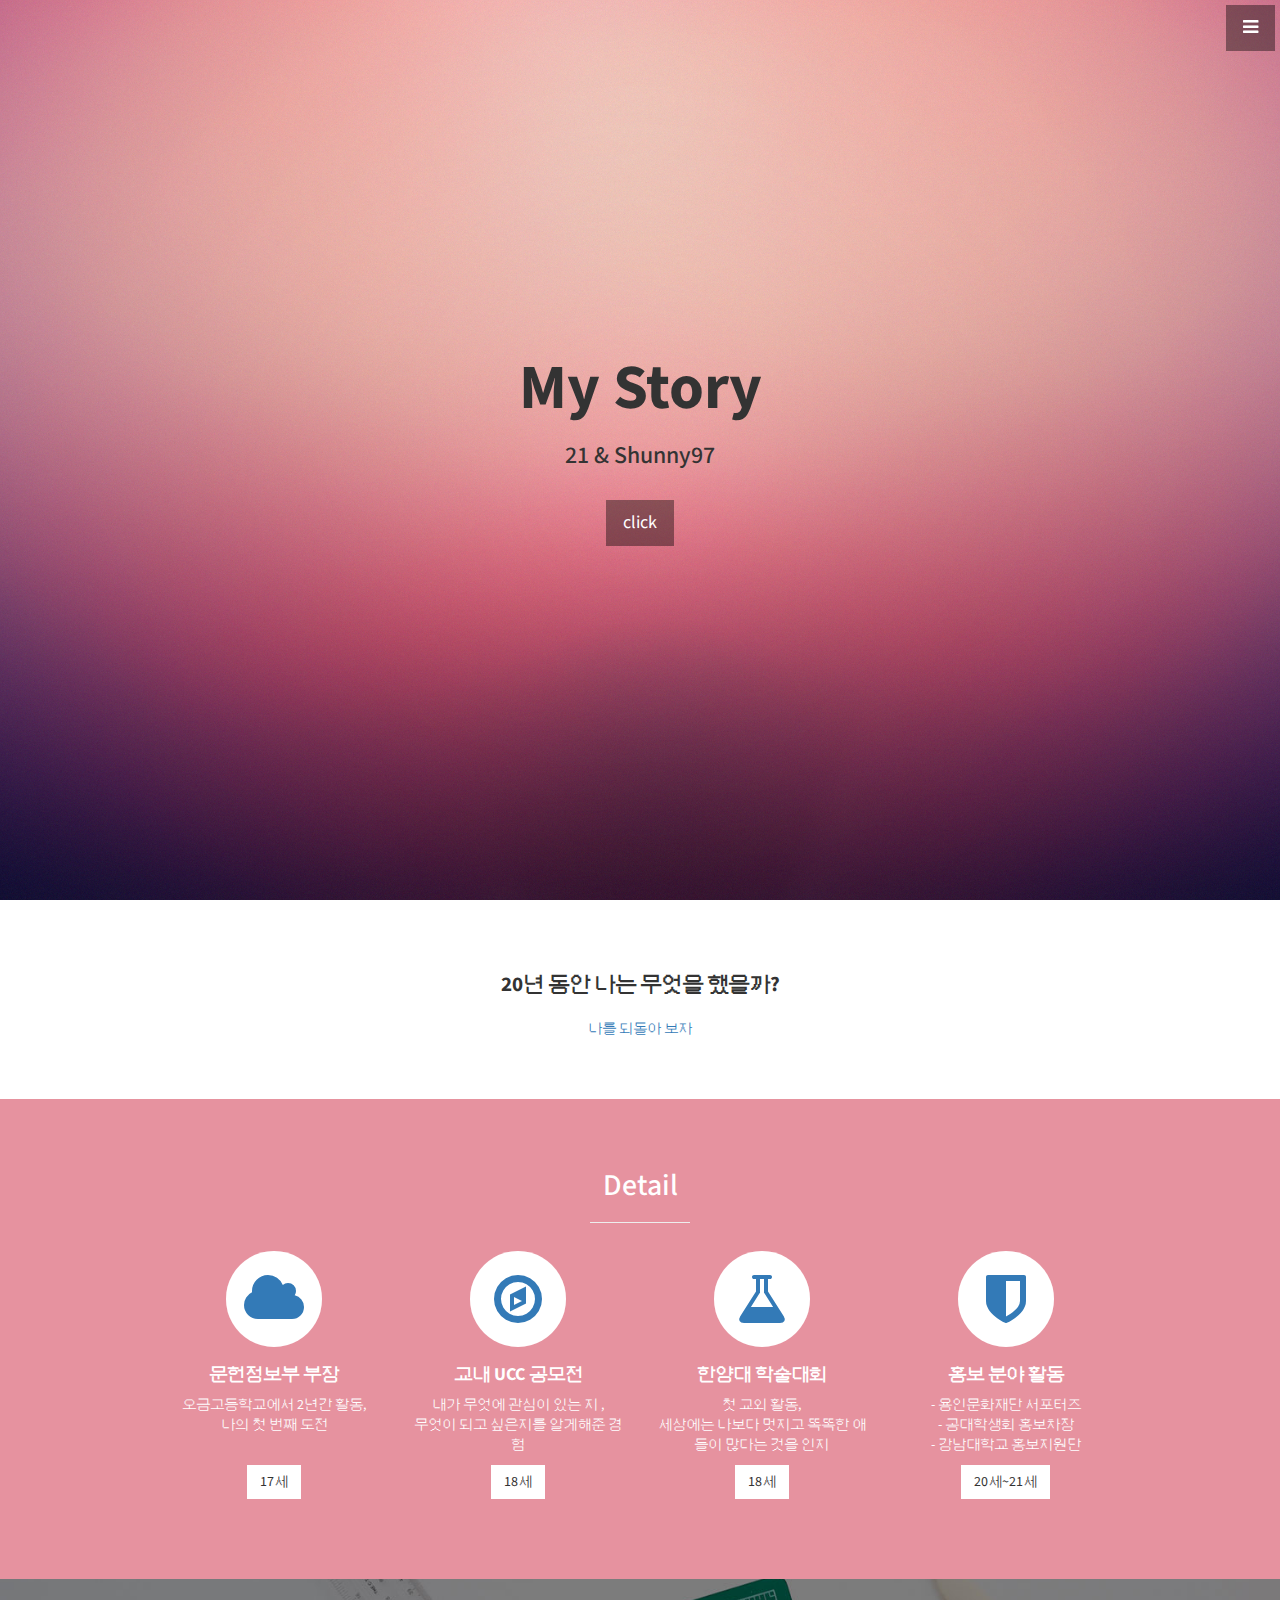
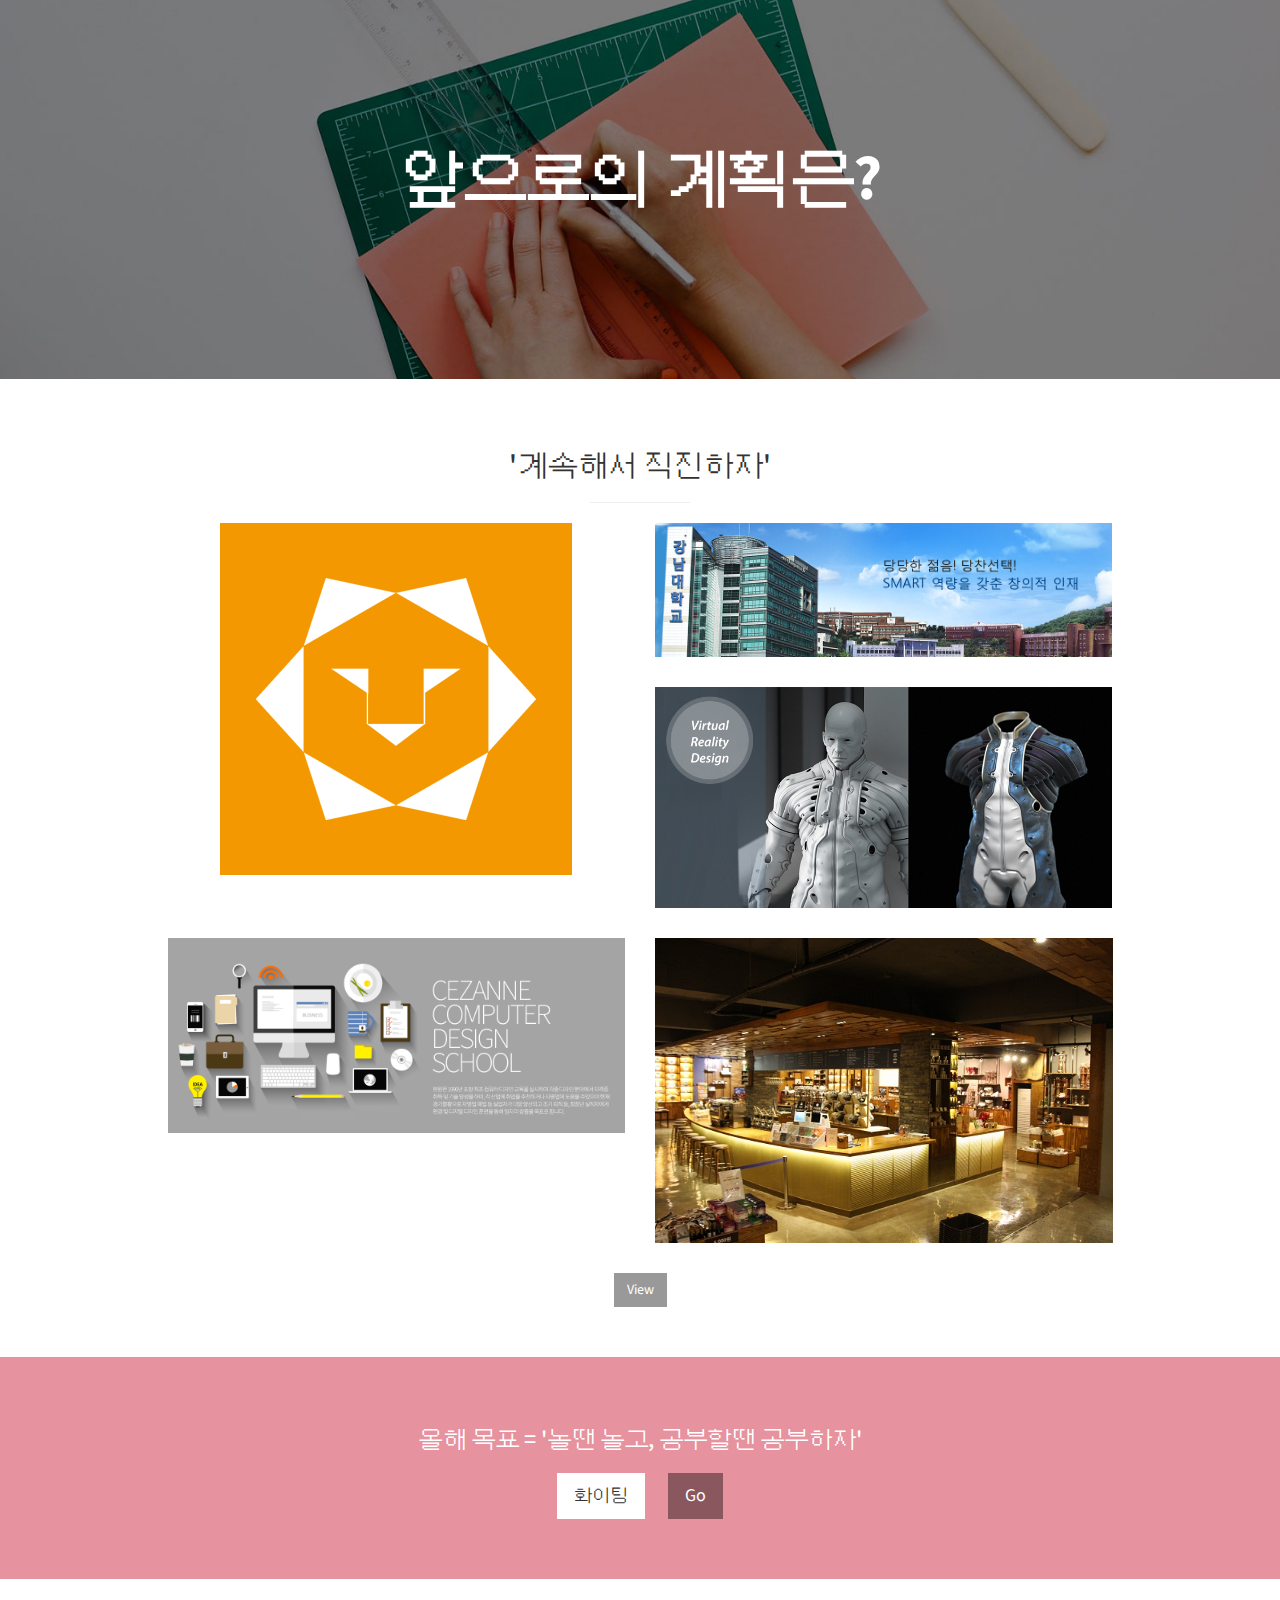
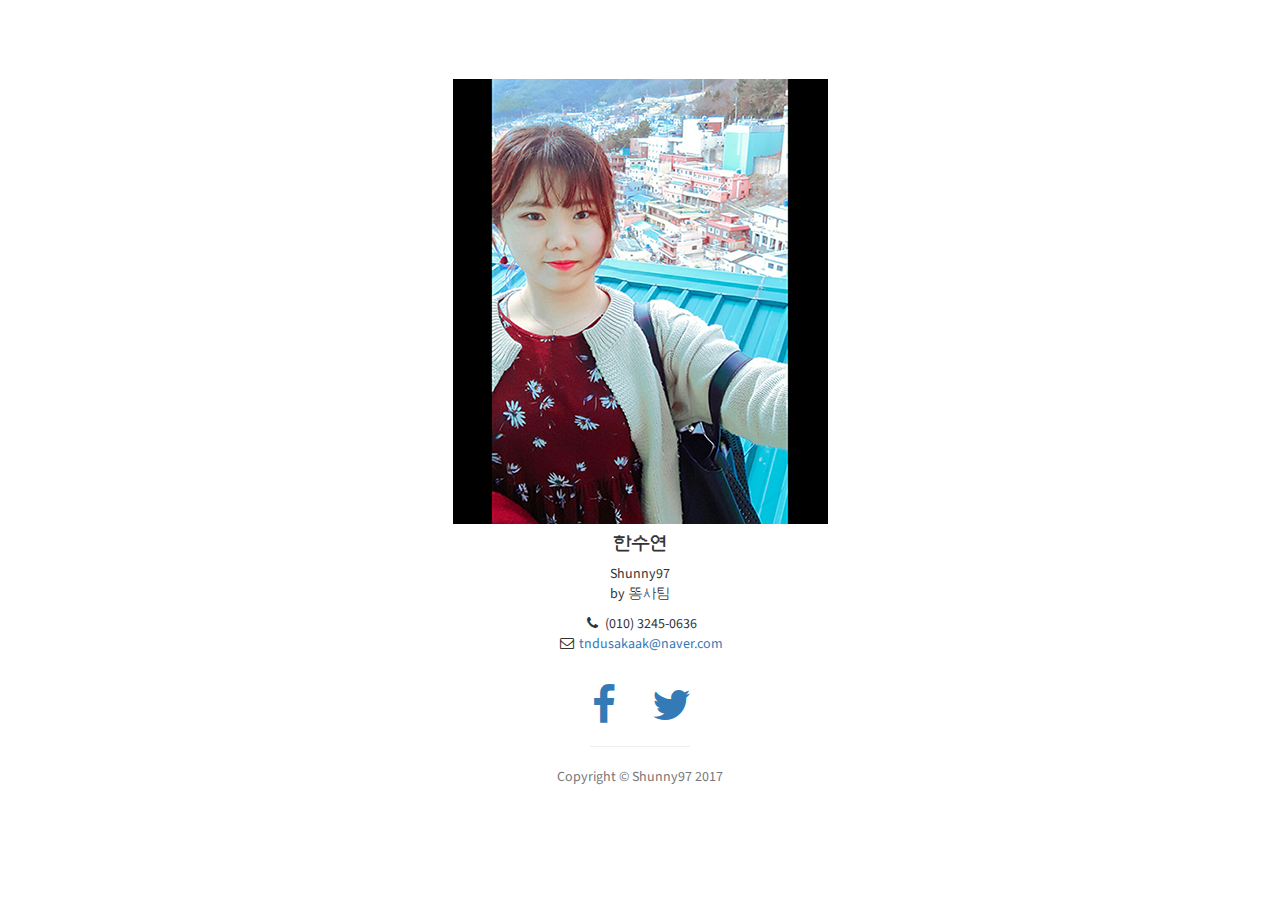
<file: index.html>
<!DOCTYPE html>
<html lang="kn">

<head>

    <meta charset="utf-8">
    <meta http-equiv="X-UA-Compatible" content="IE=edge">
    <meta name="viewport" content="width=device-width, initial-scale=1">
    <meta name="description" content="">
    <meta name="author" content="">

    <title>Stylish Portfolio - Start Bootstrap Theme</title>

    <!-- Bootstrap Core CSS -->
    <link href="css/bootstrap.min.css" rel="stylesheet">

    <!-- Custom CSS -->
    <link href="css/stylish-portfolio.css" rel="stylesheet">

    <!-- Custom Fonts -->
    <link href="font-awesome/css/font-awesome.min.css" rel="stylesheet" type="text/css">
    <link href="https://fonts.googleapis.com/css?family=Source+Sans+Pro:300,400,700,300italic,400italic,700italic" rel="stylesheet" type="text/css">

    <!-- HTML5 Shim and Respond.js IE8 support of HTML5 elements and media queries -->
    <!-- WARNING: Respond.js doesn't work if you view the page via file:// -->
    <!--[if lt IE 9]>
        <script src="https://oss.maxcdn.com/libs/html5shiv/3.7.0/html5shiv.js"></script>
        <script src="https://oss.maxcdn.com/libs/respond.js/1.4.2/respond.min.js"></script>
    <![endif]-->

</head>

<body>

    <!-- Navigation -->
    <a id="menu-toggle" href="#" class="btn btn-dark btn-lg toggle"><i class="fa fa-bars"></i></a>
    <nav id="sidebar-wrapper">
        <ul class="sidebar-nav">
            <a id="menu-close" href="#" class="btn btn-light btn-lg pull-right toggle"><i class="fa fa-times"></i></a>
            <li class="sidebar-brand">
                <a href="#top" onclick=$("#menu-close").click();>Start My Story</a>
            </li>
            <li>
                <a href="#top" onclick=$("#menu-close").click();>Home</a>
            </li>
            <li>
                <a href="#about" onclick=$("#menu-close").click();>About</a>
            </li>
            <li>
                <a href="#services" onclick=$("#menu-close").click();>Detail</a>
            </li>
            <li>
                <a href="#portfolio" onclick=$("#menu-close").click();>Plan</a>
            </li>
            <li>
                <a href="#contact" onclick=$("#menu-close").click();>Contact</a>
            </li>
        </ul>
    </nav>

    <!-- Header -->
    <header id="top" class="header">
        <div class="text-vertical-center">
            <h1> My Story </h1>
            <h3> 21 &amp; Shunny97 </h3>
            <br>
            <a href="#about" class="btn btn-dark btn-lg">click</a>
        </div>
    </header>

    <!-- About -->
    <section id="about" class="about">
        <div class="container">
            <div class="row">
                <div class="col-lg-12 text-center">
                    <h2></h2>
                    <p class="lead"> <strong>20년 동안 나는 무엇을 했을까?</strong></p> <a target="_blank">나를 되돌아 보자</a></p>
                </div>
            </div>
            <!-- /.row -->
        </div>
        <!-- /.container -->
    </section>

    <!-- Services -->
    <!-- The circle icons use Font Awesome's stacked icon classes. For more information, visit http://fontawesome.io/examples/ -->
    <section id="services" class="services bg-primary">
        <div class="container">
            <div class="row text-center">
                <div class="col-lg-10 col-lg-offset-1">
                    <h2> Detail </h2>
                    <hr class="small">
                    <div class="row">
                        <div class="col-md-3 col-sm-6">
                            <div class="service-item">
                                <span class="fa-stack fa-4x">
                                <i class="fa fa-circle fa-stack-2x"></i>
                                <i class="fa fa-cloud fa-stack-1x text-primary"></i>
                            </span>
                                <h4>
                                    <strong>문헌정보부 부장</strong>
                                </h4>
                                <P>오금고등학교에서 2년간 활동, <br> 나의 첫 번째 도전 </br><br></p>
                                <a href="#" class="btn btn-light">17세</a>
                            </div>
                        </div>
                        <div class="col-md-3 col-sm-6">
                            <div class="service-item">
                                <span class="fa-stack fa-4x">
                                <i class="fa fa-circle fa-stack-2x"></i>
                                <i class="fa fa-compass fa-stack-1x text-primary"></i>
                            </span>
                                <h4>
                                    <strong>교내 UCC 공모전</strong>
                                </h4>
                                <p>내가 무엇에 관심이 있는 지 ,<br> 무엇이 되고 싶은지를 알게해준 경험</br></p>
                                <a href="#" class="btn btn-light">18세</a>
                            </div>
                        </div>
                        <div class="col-md-3 col-sm-6">
                            <div class="service-item">
                                <span class="fa-stack fa-4x">
                                <i class="fa fa-circle fa-stack-2x"></i>
                                <i class="fa fa-flask fa-stack-1x text-primary"></i>
                            </span>
                                <h4>
                                    <strong>한양대 학술대회</strong>
                                </h4>
                                <p>첫 교외 활동, <br>세상에는 나보다 멋지고 똑똑한 애들이 많다는 것을 인지</br></p>
                                <a href="#" class="btn btn-light">18세</a>
                            </div>
                        </div>
                        <div class="col-md-3 col-sm-6">
                            <div class="service-item">
                                <span class="fa-stack fa-4x">
                                <i class="fa fa-circle fa-stack-2x"></i>
                                <i class="fa fa-shield fa-stack-1x text-primary"></i>
                            </span>
                                <h4>
                                    <strong>홍보 분야 활동</strong>
                                </h4>
                                <p>- 용인문화재단 서포터즈<br>- 공대학생회 홍보차장</br>- 강남대학교 홍보지원단</br></p>
                                <a href="#" class="btn btn-light">20세~21세</a>
                            </div>
                        </div>
                    </div>
                    <!-- /.row (nested) -->
                </div>
                <!-- /.col-lg-10 -->
            </div>
            <!-- /.row -->
        </div>
        <!-- /.container -->
    </section>

    <!-- Callout -->
    <aside class="callout">
        <div class="text-vertical-center">
            <h1> 앞으로의 계획은? </h1>
        </div>
    </aside>

    <!-- Portfolio -->
    <section id="portfolio" class="portfolio">
        <div class="container">
            <div class="row">
                <div class="col-lg-10 col-lg-offset-1 text-center">
                    <h2>'계속해서 직진하자'</h2>
                    <hr class="small">
                    <div class="row">
                        <div class="col-md-6">
                            <div class="portfolio-item">
                                <a href="#">
                                    <img class="img-portfolio img-responsive" src="img/portfolio-1.jpg">
                                </a>
                            </div>
                        </div>
                        <div class="col-md-6">
                            <div class="portfolio-item">
                                <a href="#">
                                    <img class="img-portfolio img-responsive" src="img/portfolio-2.jpg">
                                </a>
                            </div>
                        </div>
                        <div class="col-md-6">
                            <div class="portfolio-item">
                                <a href="#">
                                    <img class="img-portfolio img-responsive" src="img/portfolio-3.jpg">
                                </a>
                            </div>
                        </div>
                        <div class="col-md-6">
                            <div class="portfolio-item">
                                <a href="#">
                                    <img class="img-portfolio img-responsive" src="img/portfolio-4.png">
                                </a>
                            </div>
                        </div>
                         <div class="col-md-6">
                            <div class="portfolio-item">
                                <a href="#">
                                    <img class="img-portfolio img-responsive" src="img/portfolio-6.jpg">
                                </a>
                            </div>
                        </div>
                        
                    <!-- /.row (nested) -->
                    <a href="http://terms.naver.com/entry.nhn?docId=2270518&cid=51173&categoryId=51173" class="btn btn-dark">View</a>
                </div>
                <!-- /.col-lg-10 -->
            </div>
            <!-- /.row -->
        </div>
        <!-- /.container -->
    </section>

    <!-- Call to Action -->
    <aside class="call-to-action bg-primary">
        <div class="container">
            <div class="row">
                <div class="col-lg-12 text-center">
                    <h3>올해 목표 = '놀땐 놀고, 공부할땐 공부하자'</h3>
                    <a href="#" class="btn btn-lg btn-light">화이팅</a>
                    <a href="#" class="btn btn-lg btn-dark">Go</a>
                </div>
            </div>
        </div>
    </aside>


    <!-- Footer -->
    <footer>
        <div class="container">
             <a href="#">
                <img class="img-portfolio img-responsive" src="img/portfolio-5.jpg">
            </a>
            <div class="row">
                <div class="col-lg-10 col-lg-offset-1 text-center">
                    <h4><strong>한수연</strong>
                    </h4>
                    <p>Shunny97
                        <br>by 똥사팀</p>
                    <ul class="list-unstyled">
                        <li><i class="fa fa-phone fa-fw"></i> (010) 3245-0636</li>
                        <li><i class="fa fa-envelope-o fa-fw"></i> <a href="mailto:name@example.com">tndusakaak@naver.com</a>
                        </li>
                    </ul>
                    <br>
                    <ul class="list-inline">
                        <li>
                            <a href="#"><i class="fa fa-facebook fa-fw fa-3x"></i></a>
                        </li>
                        <li>
                            <a href="#"><i class="fa fa-twitter fa-fw fa-3x"></i></a>
                        </li>
                    </ul>
                    <hr class="small">
                    <p class="text-muted">Copyright &copy; Shunny97 2017</p>
                </div>
            </div>
        </div>
        <a id="to-top" href="#top" class="btn btn-dark btn-lg"><i class="fa fa-chevron-up fa-fw fa-1x"></i></a>
    </footer>

    <!-- jQuery -->
    <script src="js/jquery.js"></script>

    <!-- Bootstrap Core JavaScript -->
    <script src="js/bootstrap.min.js"></script>

    <!-- Custom Theme JavaScript -->
    <script>
    // Closes the sidebar menu
    $("#menu-close").click(function(e) {
        e.preventDefault();
        $("#sidebar-wrapper").toggleClass("active");
    });
    // Opens the sidebar menu
    $("#menu-toggle").click(function(e) {
        e.preventDefault();
        $("#sidebar-wrapper").toggleClass("active");
    });
    // Scrolls to the selected menu item on the page
    $(function() {
        $('a[href*=#]:not([href=#],[data-toggle],[data-target],[data-slide])').click(function() {
            if (location.pathname.replace(/^\//, '') == this.pathname.replace(/^\//, '') || location.hostname == this.hostname) {
                var target = $(this.hash);
                target = target.length ? target : $('[name=' + this.hash.slice(1) + ']');
                if (target.length) {
                    $('html,body').animate({
                        scrollTop: target.offset().top
                    }, 1000);
                    return false;
                }
            }
        });
    });
    //#to-top button appears after scrolling
    var fixed = false;
    $(document).scroll(function() {
        if ($(this).scrollTop() > 250) {
            if (!fixed) {
                fixed = true;
                // $('#to-top').css({position:'fixed', display:'block'});
                $('#to-top').show("slow", function() {
                    $('#to-top').css({
                        position: 'fixed',
                        display: 'block'
                    });
                });
            }
        } else {
            if (fixed) {
                fixed = false;
                $('#to-top').hide("slow", function() {
                    $('#to-top').css({
                        display: 'none'
                    });
                });
            }
        }
    });
    // Disable Google Maps scrolling
    // See http://stackoverflow.com/a/25904582/1607849
    // Disable scroll zooming and bind back the click event
    var onMapMouseleaveHandler = function(event) {
        var that = $(this);
        that.on('click', onMapClickHandler);
        that.off('mouseleave', onMapMouseleaveHandler);
        that.find('iframe').css("pointer-events", "none");
    }
    var onMapClickHandler = function(event) {
            var that = $(this);
            // Disable the click handler until the user leaves the map area
            that.off('click', onMapClickHandler);
            // Enable scrolling zoom
            that.find('iframe').css("pointer-events", "auto");
            // Handle the mouse leave event
            that.on('mouseleave', onMapMouseleaveHandler);
        }
        // Enable map zooming with mouse scroll when the user clicks the map
    $('.map').on('click', onMapClickHandler);
    </script>

</body>

</html>
</file>
<file: css/stylish-portfolio.css>
/*!
 * Start Bootstrap - Stylish Portfolio (http://startbootstrap.com/)
 * Copyright 2013-2016 Start Bootstrap
 * Licensed under MIT (https://github.com/BlackrockDigital/startbootstrap/blob/gh-pages/LICENSE)
 */

/* Global Styles */

html,
body {
    width: 100%;
    height: 100%;
}

body {
    font-family: "Source Sans Pro","Helvetica Neue",Helvetica,Arial,sans-serif;
}

.text-vertical-center {
    display: table-cell;
    text-align: center;
    vertical-align: middle;
}

.text-vertical-center h1 {
    margin: 0;
    padding: 0;
    font-size: 4.5em;
    font-weight: 700;
}

/* Custom Button Styles */

.btn-dark {
    border-radius: 0;
    color: #fff;
    background-color: rgba(0,0,0,0.4);
}

.btn-dark:hover,
.btn-dark:focus,
.btn-dark:active {
    color: #fff;
    background-color: rgba(0,0,0,0.7);
}

.btn-light {
    border-radius: 0;
    color: #333;
    background-color: rgb(255,255,255);
}

.btn-light:hover,
.btn-light:focus,
.btn-light:active {
    color: #333;
    background-color: rgba(255,255,255,0.8);
}

/* Custom Horizontal Rule */

hr.small {
    max-width: 100px;
}

/* Side Menu */

#sidebar-wrapper {
    z-index: 1000;
    position: fixed;
    right: 0;
    width: 250px;
    height: 100%;
    transform: translateX(250px);
    overflow-y: auto;
    background: #222;
    -webkit-transition: all 0.4s ease 0s;
    -moz-transition: all 0.4s ease 0s;
    -ms-transition: all 0.4s ease 0s;
    -o-transition: all 0.4s ease 0s;
    transition: all 0.4s ease 0s;
}

.sidebar-nav {
    position: absolute;
    top: 0;
    width: 250px;
    margin: 0;
    padding: 0;
    list-style: none;
}

.sidebar-nav li {
    text-indent: 20px;
    line-height: 40px;
}

.sidebar-nav li a {
    display: block;
    text-decoration: none;
    color: #999;
}

.sidebar-nav li a:hover {
    text-decoration: none;
    color: #fff;
    background: rgba(255,255,255,0.2);
}

.sidebar-nav li a:active,
.sidebar-nav li a:focus {
    text-decoration: none;
}

.sidebar-nav > .sidebar-brand {
    height: 55px;
    font-size: 18px;
    line-height: 55px;
}

.sidebar-nav > .sidebar-brand a {
    color: #999;
}

.sidebar-nav > .sidebar-brand a:hover {
    color: #fff;
    background: none;
}

#menu-toggle {
    z-index: 1;
    position: fixed;
    top: 0;
    right: 0;
}

#sidebar-wrapper.active {
    right: 250px;
    width: 250px;
    -webkit-transition: all 0.4s ease 0s;
    -moz-transition: all 0.4s ease 0s;
    -ms-transition: all 0.4s ease 0s;
    -o-transition: all 0.4s ease 0s;
    transition: all 0.4s ease 0s;
}

.toggle {
    margin: 5px 5px 0 0;
}

/* Header */

.header {
    display: table;
    position: relative;
    width: 100%;
    height: 100%;
    background: url(../img/my.jpg) no-repeat center center scroll;
    -webkit-background-size: cover;
    -moz-background-size: cover;
    background-size: cover;
    -o-background-size: cover;
}

/* About */

.about {
    padding: 50px 0;
}

/* Services */

.services {
    padding: 50px 0;
    background-color: #e6929f;
    
}

.service-item {
    margin-bottom: 30px;
}

/* Callout */

.callout {
    display: table;
    width: 100%;
    height: 400px;
    color: #fff;
    background: url(../img/callout.jpg) no-repeat center center scroll;
    -webkit-background-size: cover;
    -moz-background-size: cover;
    background-size: cover;
    -o-background-size: cover;
}

/* Portfolio */

.portfolio {
    padding: 50px 0;
}

.portfolio-item {
    margin-bottom: 30px;
}

.img-portfolio {
    margin: 0 auto;
}

.img-portfolio:hover {
    opacity: 0.8;
}

/* Call to Action */


.call-to-action {
    padding: 50px 0;
    background-color: #e6929f;
    
}

.call-to-action .btn {
    margin: 10px;
}

/* Map */

.map {
    height: 500px;
}

@media(max-width:768px) {
    .map {
        height: 75%;
    }
}

.map iframe {
    pointer-events: none;
}

/* Footer */

footer {
    padding: 100px 0;
}

#to-top {
  display: none;
  position: fixed;
  bottom: 5px;
  right: 5px;
}
</file>
